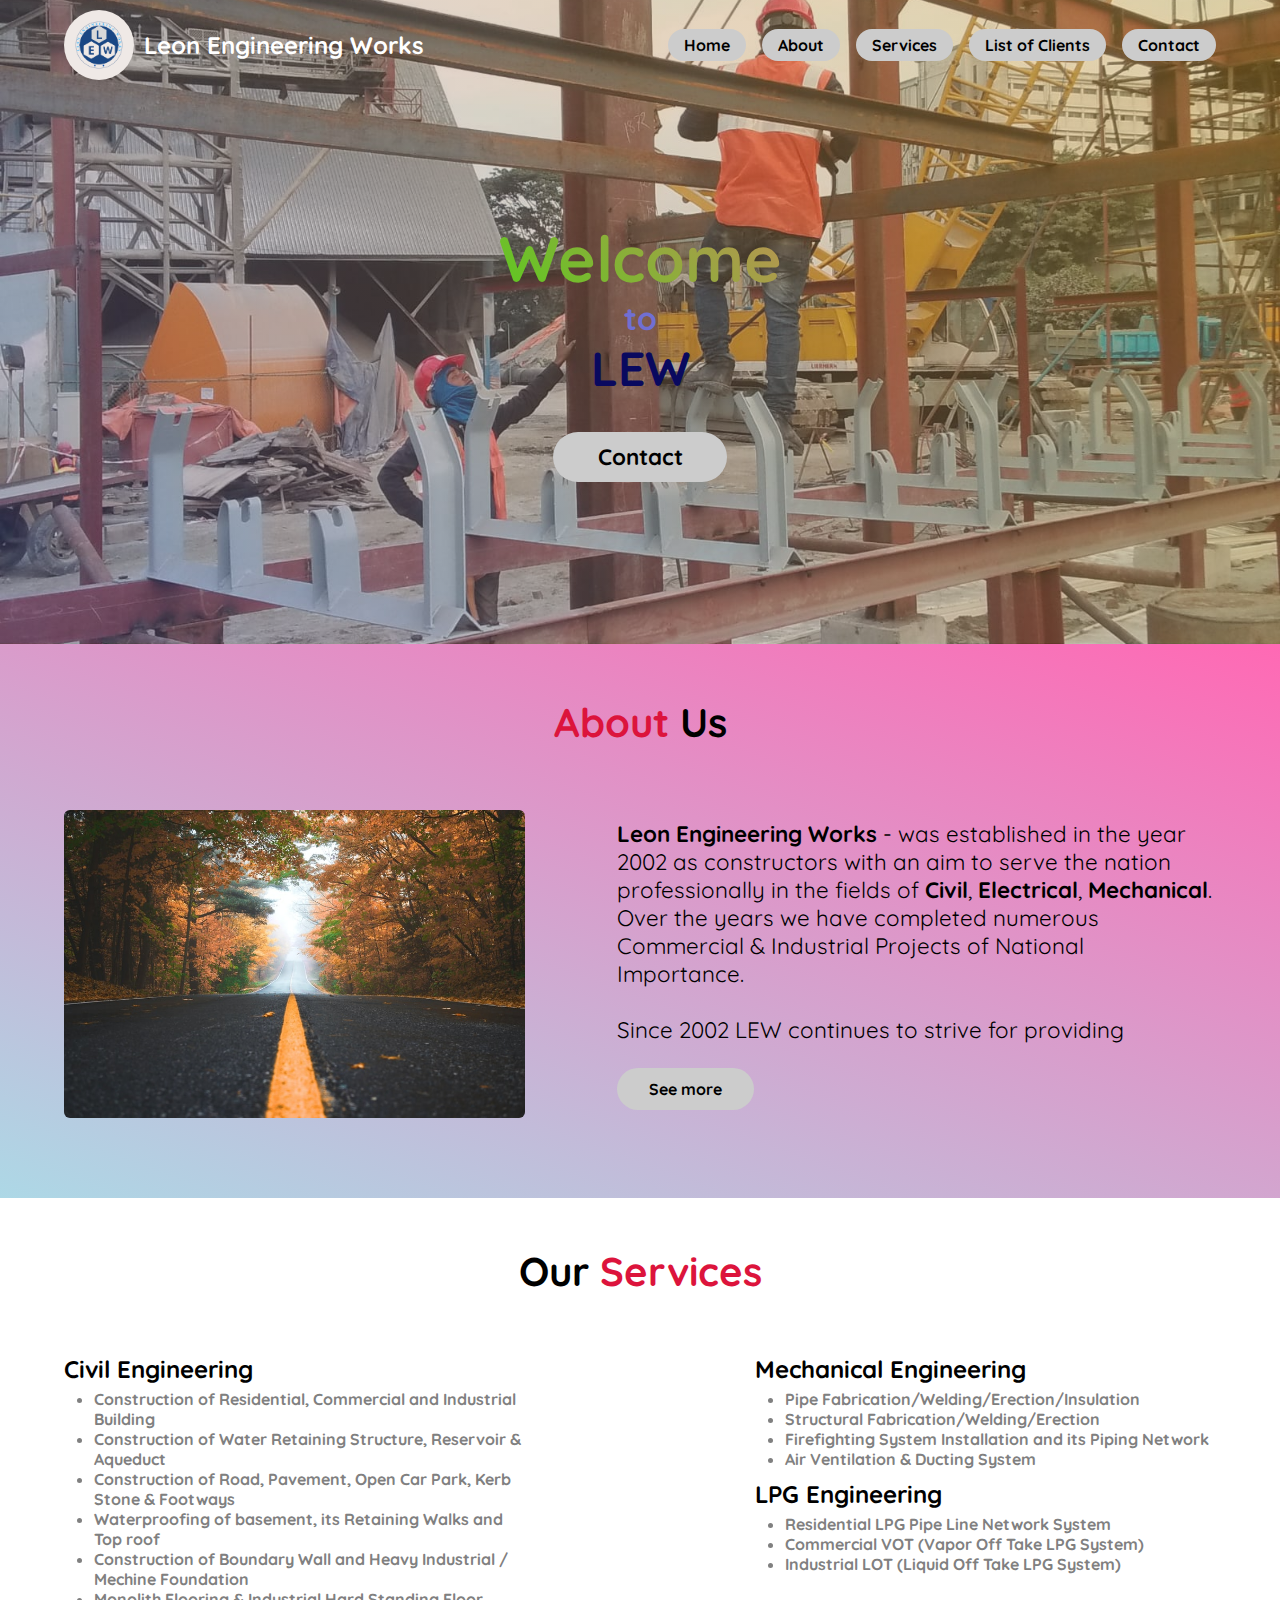
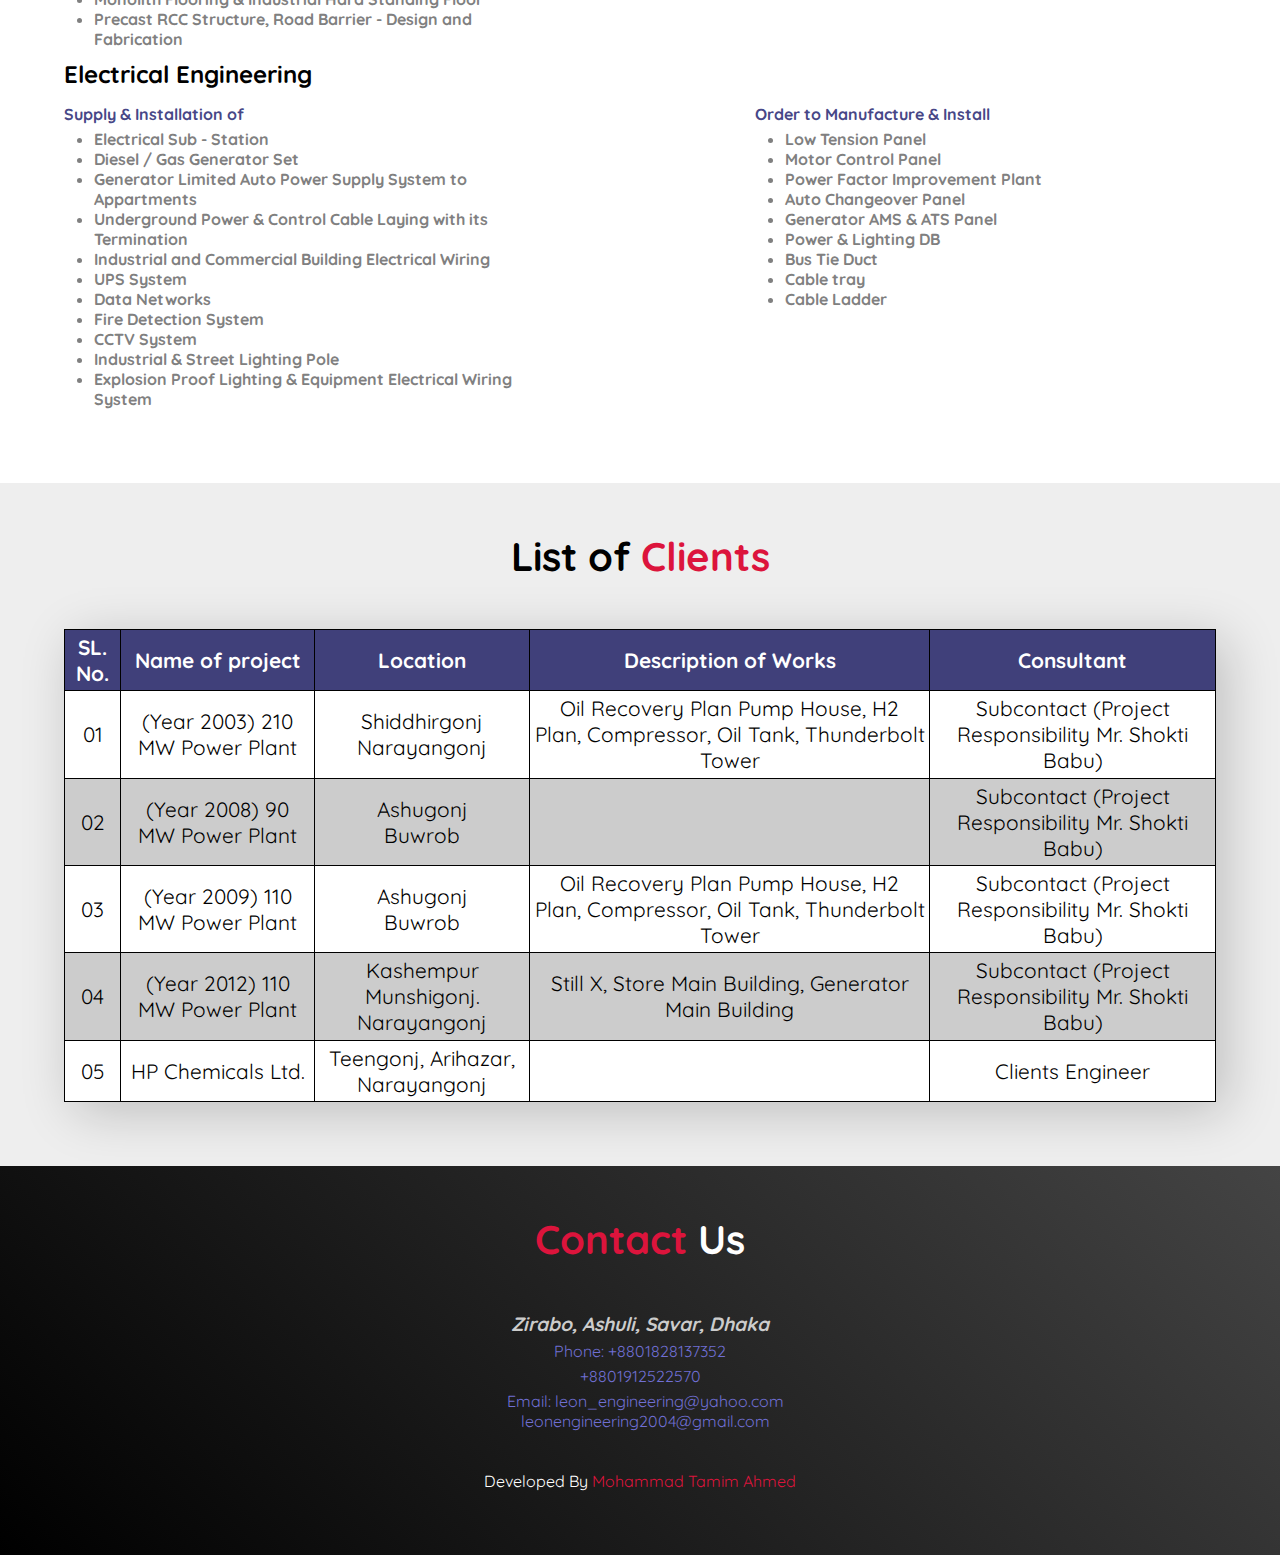
<file: index.html>
<!DOCTYPE html>
<html lang="en">

<head>
    <meta charset="UTF-8">
    <meta http-equiv="X-UA-Compatible" content="IE=edge">
    <meta name="viewport" content="width=device-width, initial-scale=1.0">
    <title>Leon Engneering Works</title>
    <link rel="stylesheet" href="./assets/css/style.css">
    <link rel="stylesheet" href="./assets/css/responsive.css">
</head>

<body>
    <!-- Hero Section Start -->
    <section id="hero">
        <div class="max-width">
            <header>
                <a href="#" class="logo">
                    <img src="./assets/images/1.png">
                    <span>Leon Engineering Works</span>
                </a>
                <div id="hamburger"></div>
                <nav id="nav">
                    <div id="close"></div>
                    <ul>
                        <li><a href="#">Home</a></li>
                        <li><a href="#about">About</a></li>
                        <li><a href="#services">Services</a></li>
                        <li><a href="#list-of-clients">List of Clients</a></li>
                        <li><a href="#contact">Contact</a></li>
                    </ul>
                </nav>
            </header>
            <div id="hero-text">
                <h1>Welcome</h1>
                <h4>to</h4>
                <h2>LEW</h2>
                <a href="#contact">Contact</a>
            </div>
        </div>
    </section>
    <!-- Hero Section End -->
    <!-- About Us Section Start -->
    <section id="about">
        <div class="max-width">
            <h2 class="title"><span>About</span> Us</h2>
            <div class="about-content">
                <img src="./assets/images/hero-bg.jpg">
                <div class="about-content-text">
                    <span class="content-text"><b>Leon Engineering Works</b> - was established in the year 2002 as
                        constructors with an aim to serve the nation professionally in the fields of <b>Civil</b>,
                        <b>Electrical</b>, <b>Mechanical</b>. Over the years we have completed numerous Commercial &
                        Industrial Projects of National Importance.<br><br> Since 2002 LEW continues to strive for
                        providing
                        <!-- reliable, effecient & cost effective projects to many Local and Multinational Companies of
                        Bangladesh. We are committed to follow engineering code of practise/standards with HSE at the
                        top and client's ultimate satisfaction. -->
                        <!-- <br><br> <span>LEW</span> proudly acclaims to provide
                        the best services and can undertake the responsibility to design, execute and manage the whole
                        project on turnkey basis. Please find our list of services and clientele that might speak of our
                        work quality and experience. <br><br> Our Committed with client is also blocked up by extensive
                        technical support, after sales services and comprehensive level of stock, for immediate response
                        to customer's requirements. If you have any queries for the pre-qualification of our company,
                        please do not hesitate to contact us. We will be really glad to assist you. <br><br> Thanking
                        and assuring of our best services and Co-operation. -->
                    </span>
                    <a href="./about.html">See more</a>
                </div>
            </div>
        </div>
    </section>
    <!-- About Us Section End -->
    <!-- Services Section Start -->
    <section id="services">
        <div class="max-width">
            <h2 class="title">Our <span>Services</span></h2>
            <div class="content">
                <div class="first">
                    <ul class="first-left">
                        <h3>Civil Engineering</h3>
                        <li>Construction of Residential, Commercial and Industrial Building</li>
                        <li>Construction of Water Retaining Structure, Reservoir & Aqueduct</li>
                        <li>Construction of Road, Pavement, Open Car Park, Kerb Stone & Footways</li>
                        <li>Waterproofing of basement, its Retaining Walks and Top roof</li>
                        <li>Construction of Boundary Wall and Heavy Industrial / Mechine Foundation</li>
                        <li>Monolith Flooring & Industrial Hard Standing Floor</li>
                        <li>Precast RCC Structure, Road Barrier - Design and Fabrication</li>
                    </ul>
                    <div class="first-right">
                        <ul>
                            <h3>Mechanical Engineering</h3>
                            <li>Pipe Fabrication/Welding/Erection/Insulation</li>
                            <li>Structural Fabrication/Welding/Erection</li>
                            <li>Firefighting System Installation and its Piping Network</li>
                            <li>Air Ventilation & Ducting System</li>
                        </ul>
                        <ul class="lpg">
                            <h3>LPG Engineering</h3>
                            <li>Residential LPG Pipe Line Network System</li>
                            <li>Commercial VOT (Vapor Off Take LPG System)</li>
                            <li>Industrial LOT (Liquid Off Take LPG System)</li>
                        </ul>
                    </div>
                </div>
                <h3>Electrical Engineering</h3>
                <div class="electrical">
                    <ul class="last-left">
                        <h4>Supply & Installation of</h4>
                        <li>Electrical Sub - Station</li>
                        <li>Diesel / Gas Generator Set</li>
                        <li>Generator Limited Auto Power Supply System to Appartments</li>
                        <li>Underground Power & Control Cable Laying with its Termination</li>
                        <li>Industrial and Commercial Building Electrical Wiring</li>
                        <li>UPS System</li>
                        <li>Data Networks</li>
                        <li>Fire Detection System</li>
                        <li>CCTV System</li>
                        <li>Industrial & Street Lighting Pole</li>
                        <li>Explosion Proof Lighting & Equipment Electrical Wiring System</li>
                    </ul>
                    <ul class="last-right">
                        <h4>Order to Manufacture & Install</h4>
                        <li>Low Tension Panel</li>
                        <li>Motor Control Panel</li>
                        <li>Power Factor Improvement Plant</li>
                        <li>Auto Changeover Panel</li>
                        <li>Generator AMS & ATS Panel</li>
                        <li>Power & Lighting DB</li>
                        <li>Bus Tie Duct</li>
                        <li>Cable tray</li>
                        <li>Cable Ladder</li>
                    </ul>
                </div>
            </div>
        </div>
    </section>
    <!-- Services Section End -->
    <!-- List of Clients Section Start -->
    <section id="list-of-clients">
        <div class="max-width">
            <h2 class="title">List of <span>Clients</span></h2>
            <div class="content">
                <table cellspacing="0" cellpadding="0">
                    <tbody>
                        <tr>
                            <th>SL. No.</th>
                            <th>Name of project</th>
                            <th>Location</th>
                            <th>Description of Works</th>
                            <th>Consultant</th>
                        </tr>
                    </tbody>
                    <tbody>
                        <tr>
                            <td>01</td>
                            <td>(Year 2003) 210 MW Power Plant</td>
                            <td>Shiddhirgonj Narayangonj</td>
                            <td>Oil Recovery Plan Pump House, H2 Plan, Compressor, Oil Tank, Thunderbolt Tower</td>
                            <td>Subcontact (Project Responsibility Mr. Shokti Babu)</td>
                        </tr>
                    </tbody>
                    <tbody>
                        <tr>
                            <td>02</td>
                            <td>(Year 2008) 90 MW Power Plant</td>
                            <td>Ashugonj<br>Buwrob</td>
                            <td></td>
                            <td>Subcontact (Project Responsibility Mr. Shokti Babu)</td>
                        </tr>
                    </tbody>
                    <tbody>
                        <tr>
                            <td>03</td>
                            <td>(Year 2009) 110 MW Power Plant</td>
                            <td>Ashugonj<br>Buwrob</td>
                            <td>Oil Recovery Plan Pump House, H2 Plan, Compressor, Oil Tank, Thunderbolt Tower</td>
                            <td>Subcontact (Project Responsibility Mr. Shokti Babu)</td>
                        </tr>
                    </tbody>
                    <tbody>
                        <tr>
                            <td>04</td>
                            <td>(Year 2012) 110 MW Power Plant</td>
                            <td>Kashempur Munshigonj.<br>Narayangonj</td>
                            <td>Still X, Store Main Building, Generator Main Building</td>
                            <td>Subcontact (Project Responsibility Mr. Shokti Babu)</td>
                        </tr>
                    </tbody>
                    <tbody>
                        <tr>
                            <td>05</td>
                            <td>HP Chemicals Ltd.</td>
                            <td>Teengonj, Arihazar, Narayangonj</td>
                            <td></td>
                            <td>Clients Engineer</td>
                        </tr>
                    </tbody>
                </table>
            </div>
        </div>
    </section>
    <!-- List of Clients Section End -->
    <!-- Contact Section Start -->
    <section id="contact">
        <div class="max-width">
            <h2 class="title"><span>Contact</span> Us</h2>
            <div class="address">
                <address>Zirabo, Ashuli, Savar, Dhaka</address>
                <div class="contact-info">
                    <div class="phone">
                        <div class="number">Phone: +8801828137352</div>
                        <div class="number">+8801912522570</div>
                    </div>
                    <div class="mails">
                        <div class="email">Email: leon_engineering@yahoo.com</div>
                        <div class="email">leonengineering2004@gmail.com</div>
                    </div>
                </div>
            </div>
            <span class="developer-info">Developed By <a href="https:www.facebook.com/Biplobmolla123">Mohammad Tamim
                    Ahmed</a></span>
        </div>
    </section>
    <!-- Contact Section End -->

    <script src="./assets/js/main.js"></script>
</body>

</html>
</file>
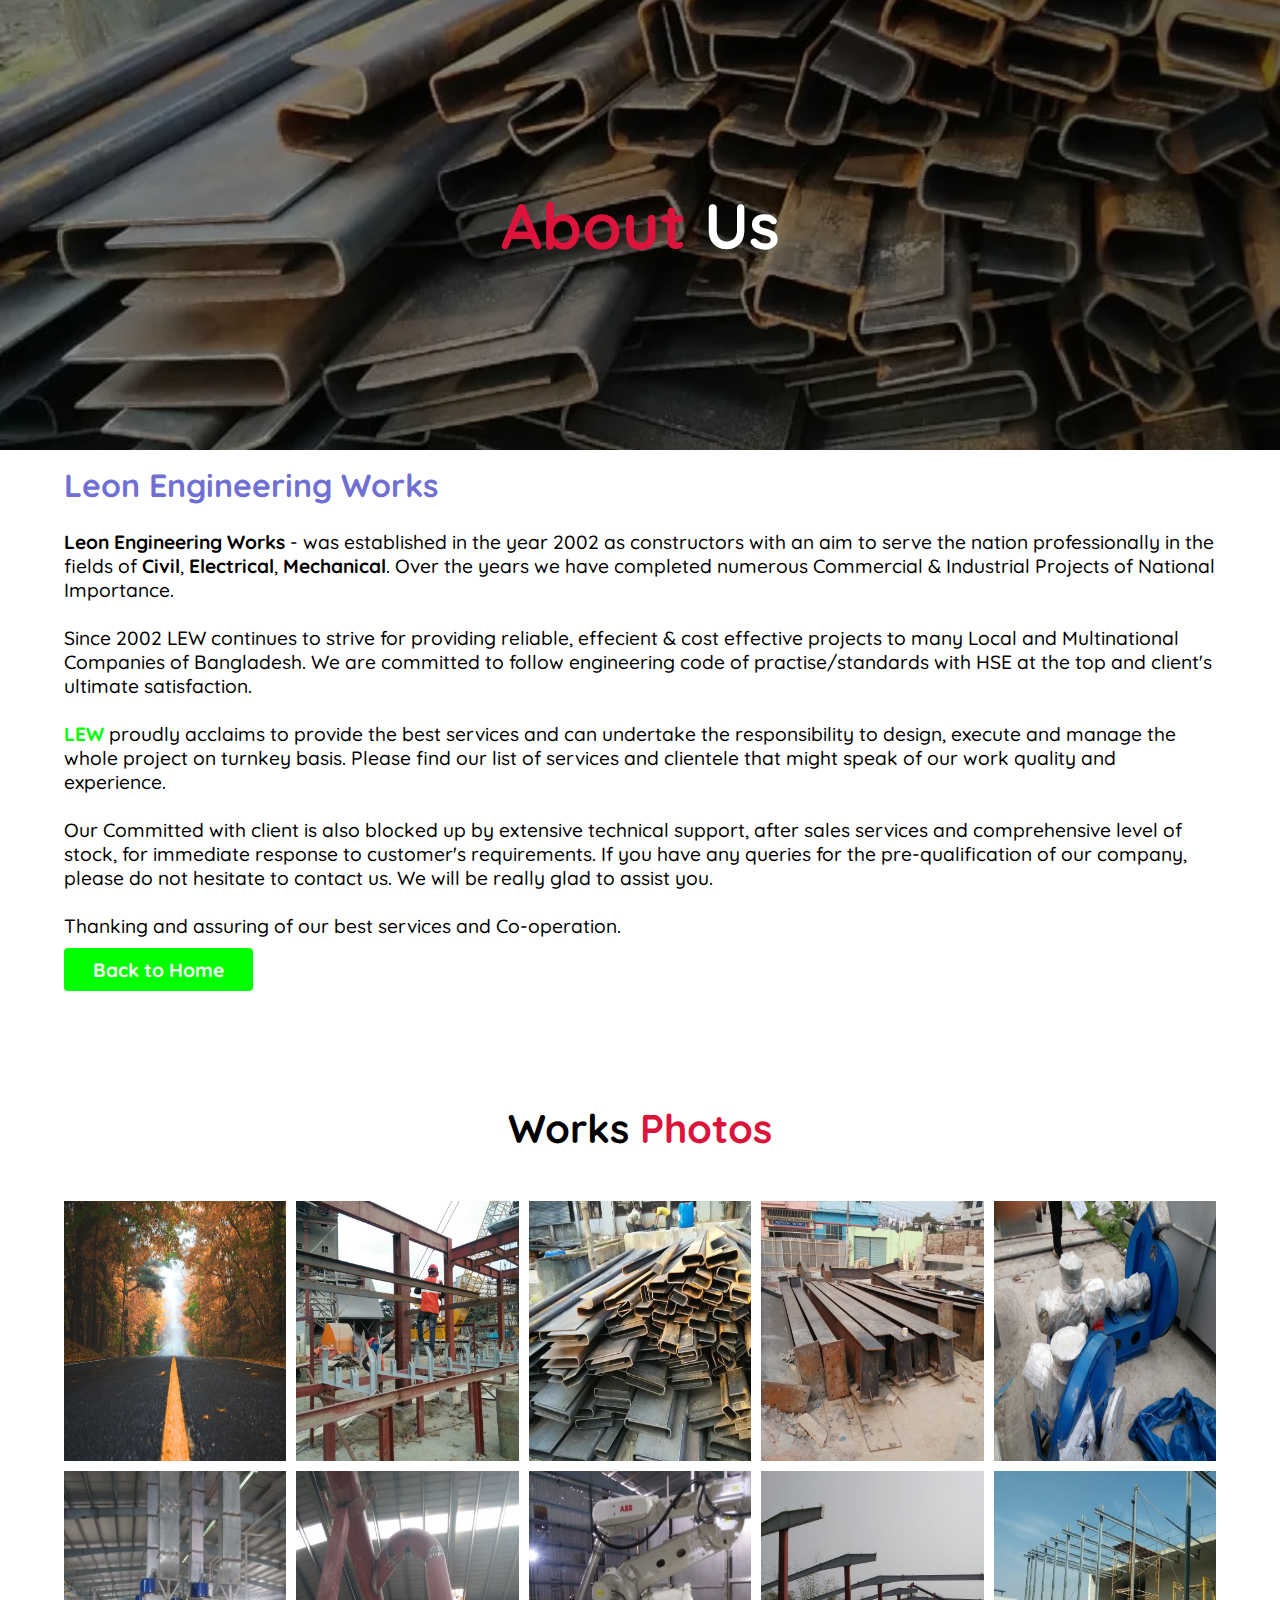
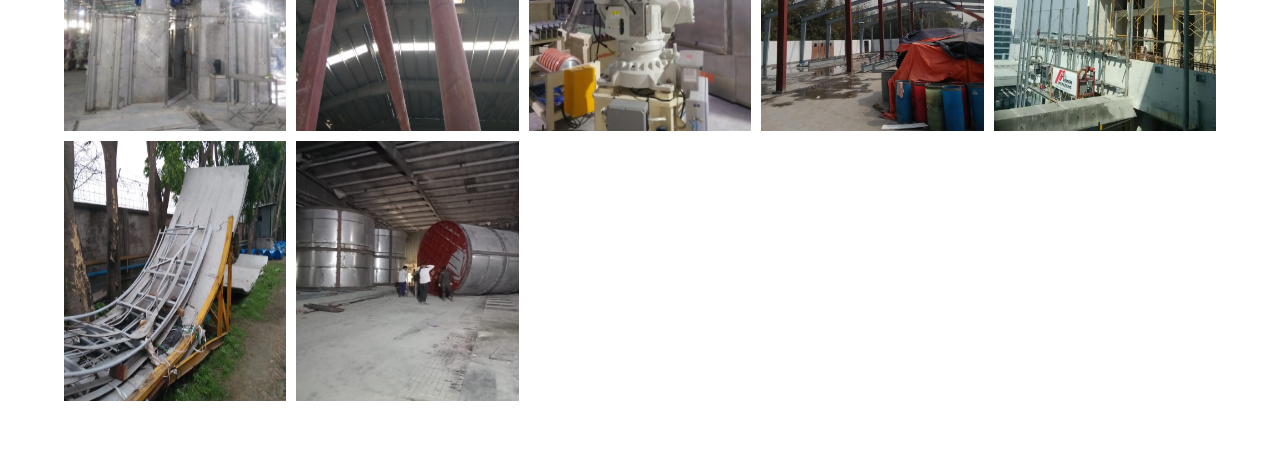
<file: about.html>
<!DOCTYPE html>
<html lang="en">

<head>
    <meta charset="UTF-8">
    <meta http-equiv="X-UA-Compatible" content="IE=edge">
    <meta name="viewport" content="width=device-width, initial-scale=1.0">
    <title>Document</title>
    <link rel="stylesheet" href="./assets/css/style.css">
    <link rel="stylesheet" href="./assets/css/responsive.css">
</head>

<body>
    <section id="about-hero">
        <h1 class="title"><span>About</span> Us</h1>
    </section>
    <section id="about-text">
        <div class="max-width">
            <h2>Leon Engineering Works</h2>
            <span class="content-text"><b>Leon Engineering Works</b> - was established in the year 2002 as
                constructors with an aim to serve the nation professionally in the fields of <b>Civil</b>,
                <b>Electrical</b>, <b>Mechanical</b>. Over the years we have completed numerous Commercial &
                Industrial Projects of National Importance.<br><br> Since 2002 LEW continues to strive for
                providing
                reliable, effecient & cost effective projects to many Local and Multinational Companies of
                Bangladesh. We are committed to follow engineering code of practise/standards with HSE at the
                top and client's ultimate satisfaction.
                <br><br> <span>LEW</span> proudly acclaims to provide
                the best services and can undertake the responsibility to design, execute and manage the whole
                project on turnkey basis. Please find our list of services and clientele that might speak of our
                work quality and experience. <br><br> Our Committed with client is also blocked up by extensive
                technical support, after sales services and comprehensive level of stock, for immediate response
                to customer's requirements. If you have any queries for the pre-qualification of our company,
                please do not hesitate to contact us. We will be really glad to assist you. <br><br> Thanking
                and assuring of our best services and Co-operation.
            </span>
            <a href="./index.html">Back to Home</a>
        </div>
    </section>
    <section id="all-photos">
        <div class="max-width">
            <h1 class="title">Works <span>Photos</span></h1>
            <div class="row">
                <div class="col">
                    <img src="./assets/images/hero-bg.jpg">
                </div>
                <div class="col">
                    <img src="./assets/images/hero-bg2.jpg">
                </div>
                <div class="col">
                    <img src="./assets/images/IMG-20220223-WA0000.jpg">
                </div>
                <div class="col">
                    <img src="./assets/images/IMG-20220223-WA0001.jpg">
                </div>
                <div class="col">
                    <img src="./assets/images/IMG-20220223-WA0002.jpg">
                </div>
                <div class="col">
                    <img src="./assets/images/IMG-20220223-WA0003.jpg">
                </div>
                <div class="col">
                    <img src="./assets/images/IMG-20220223-WA0004.jpg">
                </div>
                <div class="col">
                    <img src="./assets/images/IMG-20220223-WA0005.jpg">
                </div>
                <div class="col">
                    <img src="./assets/images/IMG-20220223-WA0006.jpg">
                </div>
                <div class="col">
                    <img src="./assets/images/IMG-20220223-WA0007 (1).jpg">
                </div>
                <div class="col">
                    <img src="./assets/images/IMG-20220223-WA0008.jpg">
                </div>
                <div class="col">
                    <img src="./assets/images/IMG-20220223-WA0009 (1).jpg">
                </div>
            </div>
        </div>
    </section>
</body>

</html>
</file>
<file: assets/css/style.css>
@import url('https://fonts.googleapis.com/css2?family=Quicksand:wght@300;400;500;600;700&display=swap');


/* Common CSS */

*,
*::before,
*::after {
    margin: 0;
    padding: 0;
    box-sizing: border-box;
    font-family: 'Quicksand', sans-serif;
}

:root {
    --primary-color: #706fd3;
    --secondary-color: #40407a;
    --general-color: #474787;
}

html {
    scroll-behavior: smooth;
}

a {
    text-decoration: none;
    color: #fff;
}

.max-width {
    width: 90%;
    margin: 0 auto;
}

.title {
    font-size: 2.5rem;
    text-align: center;
    padding: 3rem 0;
}

.title span {
    display: inline-block;
    font-size: 2.5rem !important;
    color: crimson;
}

section:not(:first-child) .max-width {
    padding-bottom: 4rem;
}

#hamburger {
    width: 45px;
    height: 3px;
    background-color: red;
    position: absolute;
    right: 30px;
    box-shadow: 0 12px 0 #000,
        0 -12px 0 #000;
    cursor: pointer;
    display: none;
}

/* Hero Section Start */

#hero {
    background: linear-gradient(45deg, rgba(112, 111, 211, 0.3), rgba(212, 150, 33, 0.4)), url(../images/hero-bg2.jpg);
    background-size: cover;
    background-position: center;
}

.logo {
    display: flex;
    align-items: center;
}

.logo img {
    width: 70px;
    height: 70px;
    border: 0;
    border-radius: 50%;
}

.logo span {
    margin-left: 10px;
    font-size: 1.5rem;
    font-weight: 700;
    color: #fff;
}

header {
    display: flex;
    justify-content: space-between;
    align-items: center;
    padding: 10px 0;
}

header nav #close {
    width: 35px;
    height: 3px;
    background-color: #fff;
    position: absolute;
    top: 40px;
    right: 40px;
    transform: rotateZ(45deg);
    display: none;
}

header nav #close::after {
    content: '';
    width: 35px;
    height: 3px;
    background-color: #fff;
    position: absolute;
    top: 0px;
    right: 0px;
    cursor: pointer;
    transform: rotateZ(90deg);
}

header ul {
    display: flex;
    align-items: center;
}

header ul li {
    list-style: none;
}

header ul li a {
    font-size: 1rem;
    font-weight: 700;
    padding: 0.4em 1em;
    background-color: #ccc;
    color: #000;
    border: 0;
    border-radius: 30px;
    transition: 0.4s;
}

header ul li:not(:last-child) a {
    margin-right: 1em;
}

header ul li a:hover {
    background-color: var(--secondary-color);
    color: #fff;
}

#hero #hero-text {
    max-width: 700px;
    font-size: 2rem;
    margin: auto;
    padding: 4em 0;
    text-align: center;
}


#hero #hero-text h1 {
    font-size: 4rem;
    color: #fff;
    background: linear-gradient(40deg, rgb(37, 233, 2), rgb(243, 114, 114));
    -webkit-background-clip: text;
    -webkit-text-fill-color: transparent;
    animation: animation 2s ease-in infinite;
}

#hero #hero-text h4 {
    font-size: 2rem;
    color: #706fd3;
}

#hero #hero-text h2 {
    font-size: 3rem;
    color: rgb(9, 9, 95);
    animation: animation 2s ease-in infinite;
    animation-delay: 1s;
}

#hero #hero-text p {
    margin: 1em 0;
}

#hero #hero-text a {
    font-size: 0.7em;
    font-weight: 700;
    padding: 0.5em 2em;
    margin: 1.5em 0;
    display: inline-block;
    border: 0;
    outline: none;
    border-radius: 30px;
    cursor: pointer;
    background-color: #ccc;
    color: #000;
    transition: 0.5s;
}

#hero #hero-text a:hover {
    background-color: var(--secondary-color);
    color: #fff;
    transform: translateY(-10px);
}

#hero #hero-text p {
    color: rgb(228, 223, 223);
    font-weight: 500;
    font-size: 0.7em;
}

@keyframes animation {

    0%,
    100% {
        background: linear-gradient(40deg, rgb(208, 167, 255), rgb(103, 255, 97));
        -webkit-background-clip: text;
        -webkit-text-fill-color: transparent;
    }

    30% {
        background: linear-gradient(40deg, rgb(106, 213, 255), rgb(255, 145, 145));
        -webkit-background-clip: text;
        -webkit-text-fill-color: transparent;
    }

    60% {
        background: linear-gradient(40deg, rgb(255, 96, 189), rgb(173, 185, 255));
        -webkit-background-clip: text;
        -webkit-text-fill-color: transparent;
    }
}

/* Hero Section End */

/* About Us Section Start */

#about {
    background: linear-gradient(20deg, lightblue, hotpink);
}

#about span {
    display: inline-block;
    font-size: 1.4rem;
    margin-top: 5px;
}

.about-content {
    display: flex;
    justify-content: center;
    align-items: center;
}

.about-content-text {
    margin: 20px 0 0 8%;
}

.about-content-text a {
    font-size: 1rem;
    font-weight: 700;
    padding: 0.7em 2em;
    margin: 1.5em 0;
    display: inline-block;
    border: 0;
    outline: none;
    border-radius: 30px;
    cursor: pointer;
    background-color: #ccc;
    color: #000;
    transition: 0.5s;
}

.about-content-text a:hover {
    background-color: var(--secondary-color);
    color: #fff;
    transform: translateY(-10px);
    box-shadow: 2px 10px 30px rgba(0, 0, 0, 0.2);
}

#about img {
    min-width: 40%;
    max-width: 100%;
    border: 0;
    border-radius: 6px;
}

/* About Us Section End */

/* List-of-clients Section Start */

#list-of-clients {
    background-color: #eee;
}

#list-of-clients .max-width .content {
    display: flex;
    justify-content: center;
    align-items: center;
}

#list-of-clients .max-width .content table {
    text-align: center;
    border-collapse: collapse;
    box-shadow: 10px 10px 50px rgba(0, 0, 0, 0.2);
}

#list-of-clients .max-width .content table th,
#list-of-clients .max-width .content table td {
    border: 1px solid black;
    font-size: 1.3rem;
    padding: 0.2em;
}

#list-of-clients .max-width .content table tbody:first-child {
    background-color: #40407a;
    color: #fff;
}

#list-of-clients .max-width .content table tbody:nth-child(odd):not(:first-child) {
    background-color: #ccc;
}

#list-of-clients .max-width .content table tbody:nth-child(even):not(:first-child) {
    background-color: #fff;
}

/* List-of-clients Section End */

/* Services Section End */

#services h3 {
    font-size: 1.5rem;
    margin-bottom: 5px;
}

#services h4 {
    font-size: 1rem;
    margin-bottom: 5px;
    color: #474787;
}

#services ul {
    margin: 10px 0;
}

#services ul li {
    margin-left: 30px;
    font-weight: 700;
    color: gray;
}

.electrical,
.first {
    display: flex;
}

.first-left,
.last-left {
    flex-basis: 40%;
}

.first-right {
    flex-basis: 40%;
    margin-left: auto;
}

.last-right {
    flex-basis: 40%;
    margin-left: auto !important;
}

/* Services Section End */

/* Contact Us Section Start */

#contact {
    background: linear-gradient(45deg, #000, #444);
}

#contact {
    color: #fff;
}


#contact address {
    text-align: center;
    font-size: 1.2rem;
    font-weight: 700;
    color: #ccc;
}

#contact .contact-info .number {
    text-align: center;
    margin: 5px 0;
}

#contact .contact-info {
    display: flex;
    flex-direction: column;
    align-items: center;
    justify-content: center;
    color: var(--primary-color);
}

#contact .contact-info .email {
    margin-left: 10px;
    text-align: center;
}

.developer-info {
    display: block;
    text-align: center;
    margin-top: 40px;
}

.developer-info a {
    color: crimson;
}

.developer-info a:hover {
    text-decoration: underline;
}

/* Contact Us Section End */

/* About Us Section Start */

#about-hero {
    background: linear-gradient(45deg, rgba(0, 0, 0, 0.4), rgba(0, 0, 0, 0.6)), url(../images/IMG-20220223-WA0000.jpg);
    background-position: center;
    background-size: cover;
    width: 100%;
    height: 50vh;
    display: flex;
    justify-content: center;
    align-items: center;
    color: #fff;
}

#about-hero h1 span {
    display: inline-block;
    font-size: 4rem !important;
}

#about-hero h1 {
    font-size: 4rem;
}

#about-text h2 {
    margin: 15px 0;
    font-size: 2rem;
    color: var(--primary-color);
}

#about-text .content-text {
    font-size: 1.2rem;
    display: inline-block;
    margin: 10px 0;
    font-weight: 500;
}

#about-text .content-text span {
    font-weight: 700;
    color: #0f0;
}

#about-text a {
    color: #fff;
    font-size: 1.2rem;
    font-weight: 700;
    background-color: #0f0;
    padding: 0.5em 1.5em;
    border-radius: 4px;
    cursor: pointer;
    display: inline-block;
    transition: 0.5s;
}

#about-text a:hover {
    box-shadow: 15px 15px 40px rgba(77, 72, 72, 0.2);
    transform: translateY(-5px);
}

/* All Photos Section */

#all-photos .row {
    display: grid;
    grid-template-columns: repeat(auto-fit, minmax(200px, 1fr));
    grid-gap: 10px;
    grid-template-rows: repeat(3, 260px);
}

#all-photos .col img {
    width: 100%;
    height: 100%;
}

/* About Us Section End */
</file>
<file: assets/css/responsive.css>
@media only screen and (max-width: 1075px) {
    header ul li a {
        font-size: 0.6rem;
    }
}

@media only screen and (max-width: 1000px) {
    .about-content {
        flex-direction: column;
        align-items: flex-start;
    }
}

@media only screen and (max-width: 810px) {
    header nav {
        width: 100vw;
        height: 100vh;
        position: fixed;
        top: 0;
        right: -120%;
        background-color: rgba(0, 0, 0, 0.8);
        transition: 0.4s ease-in;
        display: none;
    }

    header nav #close {
        display: block;
    }

    header ul {
        width: 100%;
        height: 50%;
        flex-direction: column;
        justify-content: space-around;
        margin-top: 50px;
    }

    header ul li a {
        display: block;
        width: 100vw;
        padding: 0;
        background: transparent !important;
        color: #fff;
        font-size: 2em;
        margin: 0 !important;
        padding: 20px 0 20px 40px;
    }

    header ul li a:hover {
        background-color: red !important;
    }

    #hamburger {
        display: block;
    }

    /* Services */

    #services h3 {
        font-size: 2rem;
    }

    #services h4 {
        font-size: 1.5rem;
    }

    .electrical,
    .first {
        flex-direction: column;
    }

    .first-left,
    .last-left,
    .first-right,
    .last-right {
        flex-basis: 100% !important;
    }

    .first-right,
    .last-right {
        margin-left: 0 !important;
    }


    /* List of Clients */

    #list-of-clients .max-width .content table th,
    #list-of-clients .max-width .content table td {
        font-size: 1rem;
    }
}

@media only screen and (max-width: 500px) {
    .logo span {
        font-size: 1.2rem;
    }

    #hamburger {
        width: 30px;
    }

    #hero #hero-text h1 {
        font-size: 3rem;
    }

    #hero #hero-text h4 {
        font-size: 1.5rem;
    }

    #hero #hero-text h2 {
        font-size: 2.5rem;
    }

    #list-of-clients .max-width .content table th,
    #list-of-clients .max-width .content table td {
        font-size: 0.7rem;
    }

}

@media only screen and (max-width: 400px) {

    #list-of-clients .max-width .content table th,
    #list-of-clients .max-width .content table td {
        font-size: 0.5rem;
        padding: 0;
    }

    .logo img {
        width: 45px;
        height: 45px;
    }

    .logo span {
        font-size: 0.8rem;
    }

    #contact address {
        font-size: 1rem;
    }

    #contact .contact-info {
        font-size: 0.9rem;
    }
}

@media only screen and (max-width: 380px) {
    #services h3 {
        font-size: 0.9rem;
        margin-bottom: 5px;
    }

    #services h4 {
        font-size: 0.7rem;
        margin-bottom: 5px;
        color: #474787;
    }

    #services ul li {
        font-size: 0.5rem;
    }

    #hamburger {
        width: 20px;
        box-shadow: 0 5px 0 #000,
            0 -5px 0 #000;
        height: 2px;
    }
}
</file>
